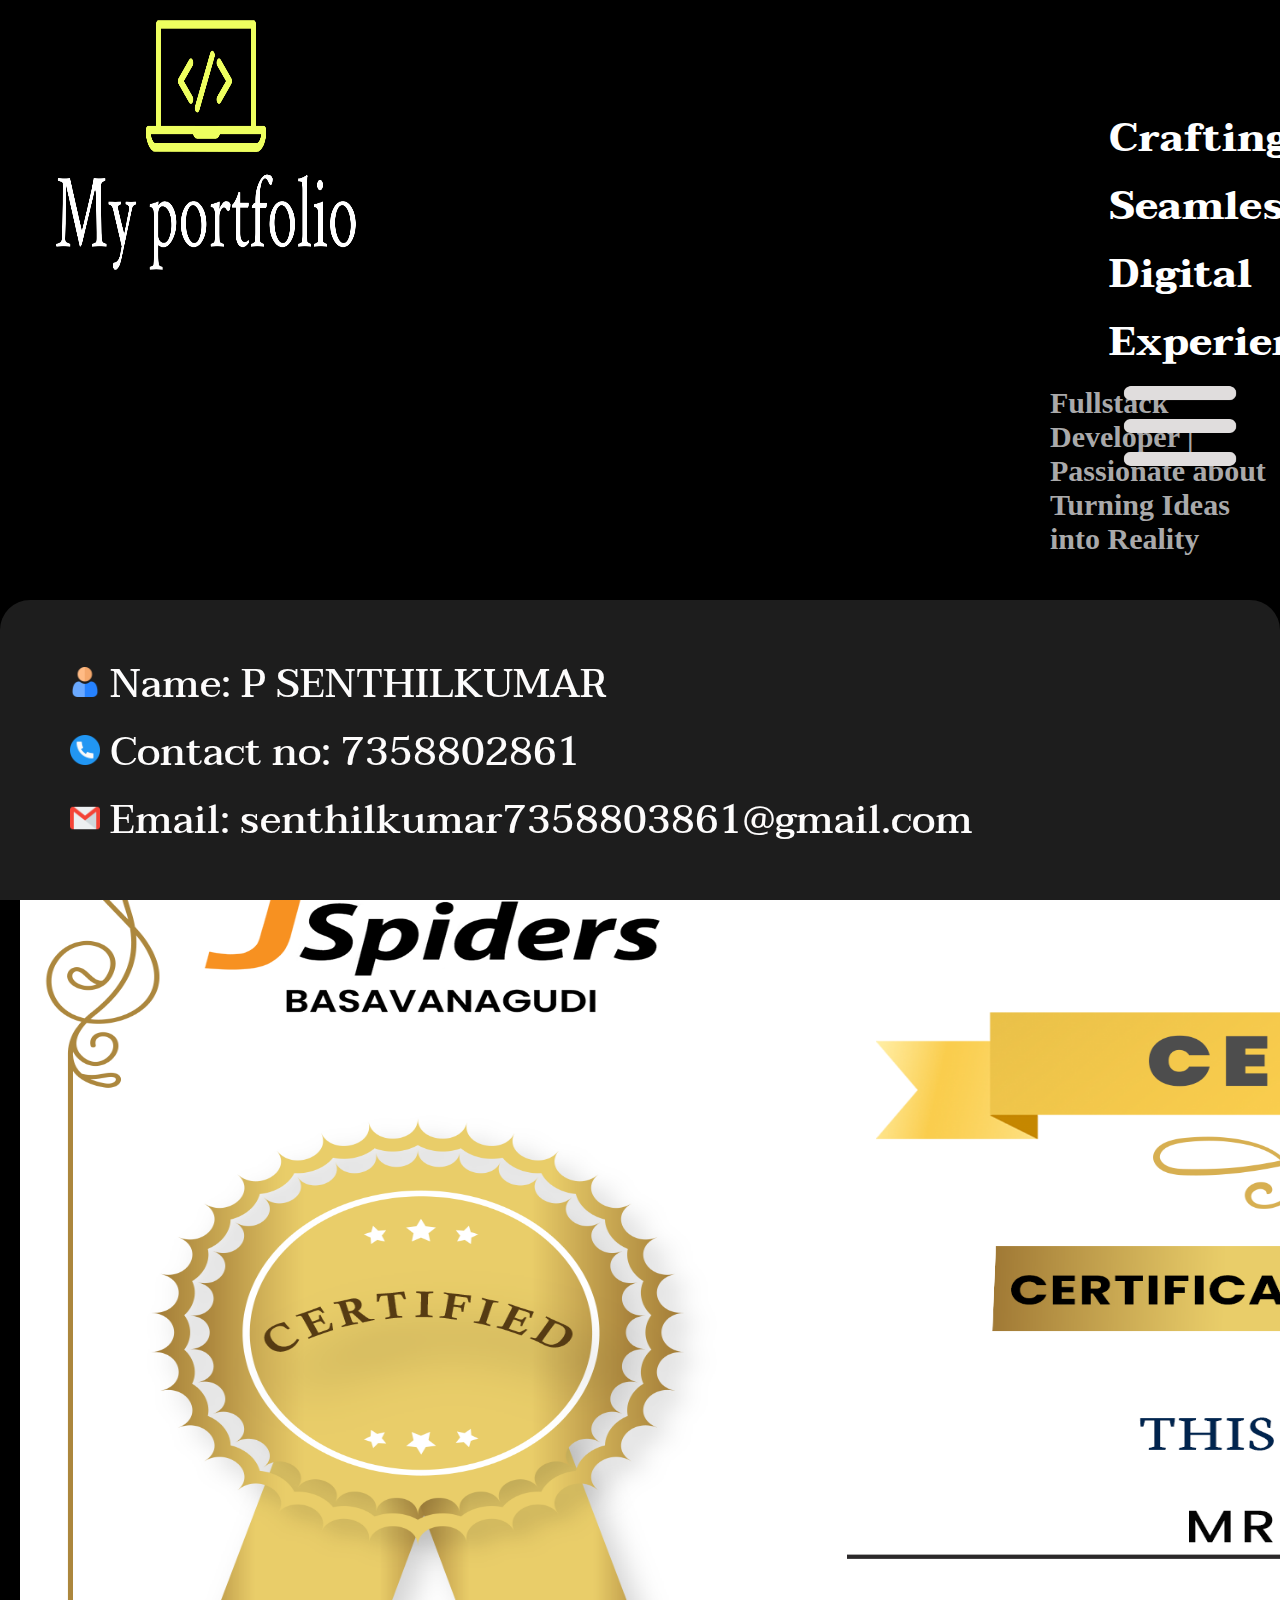
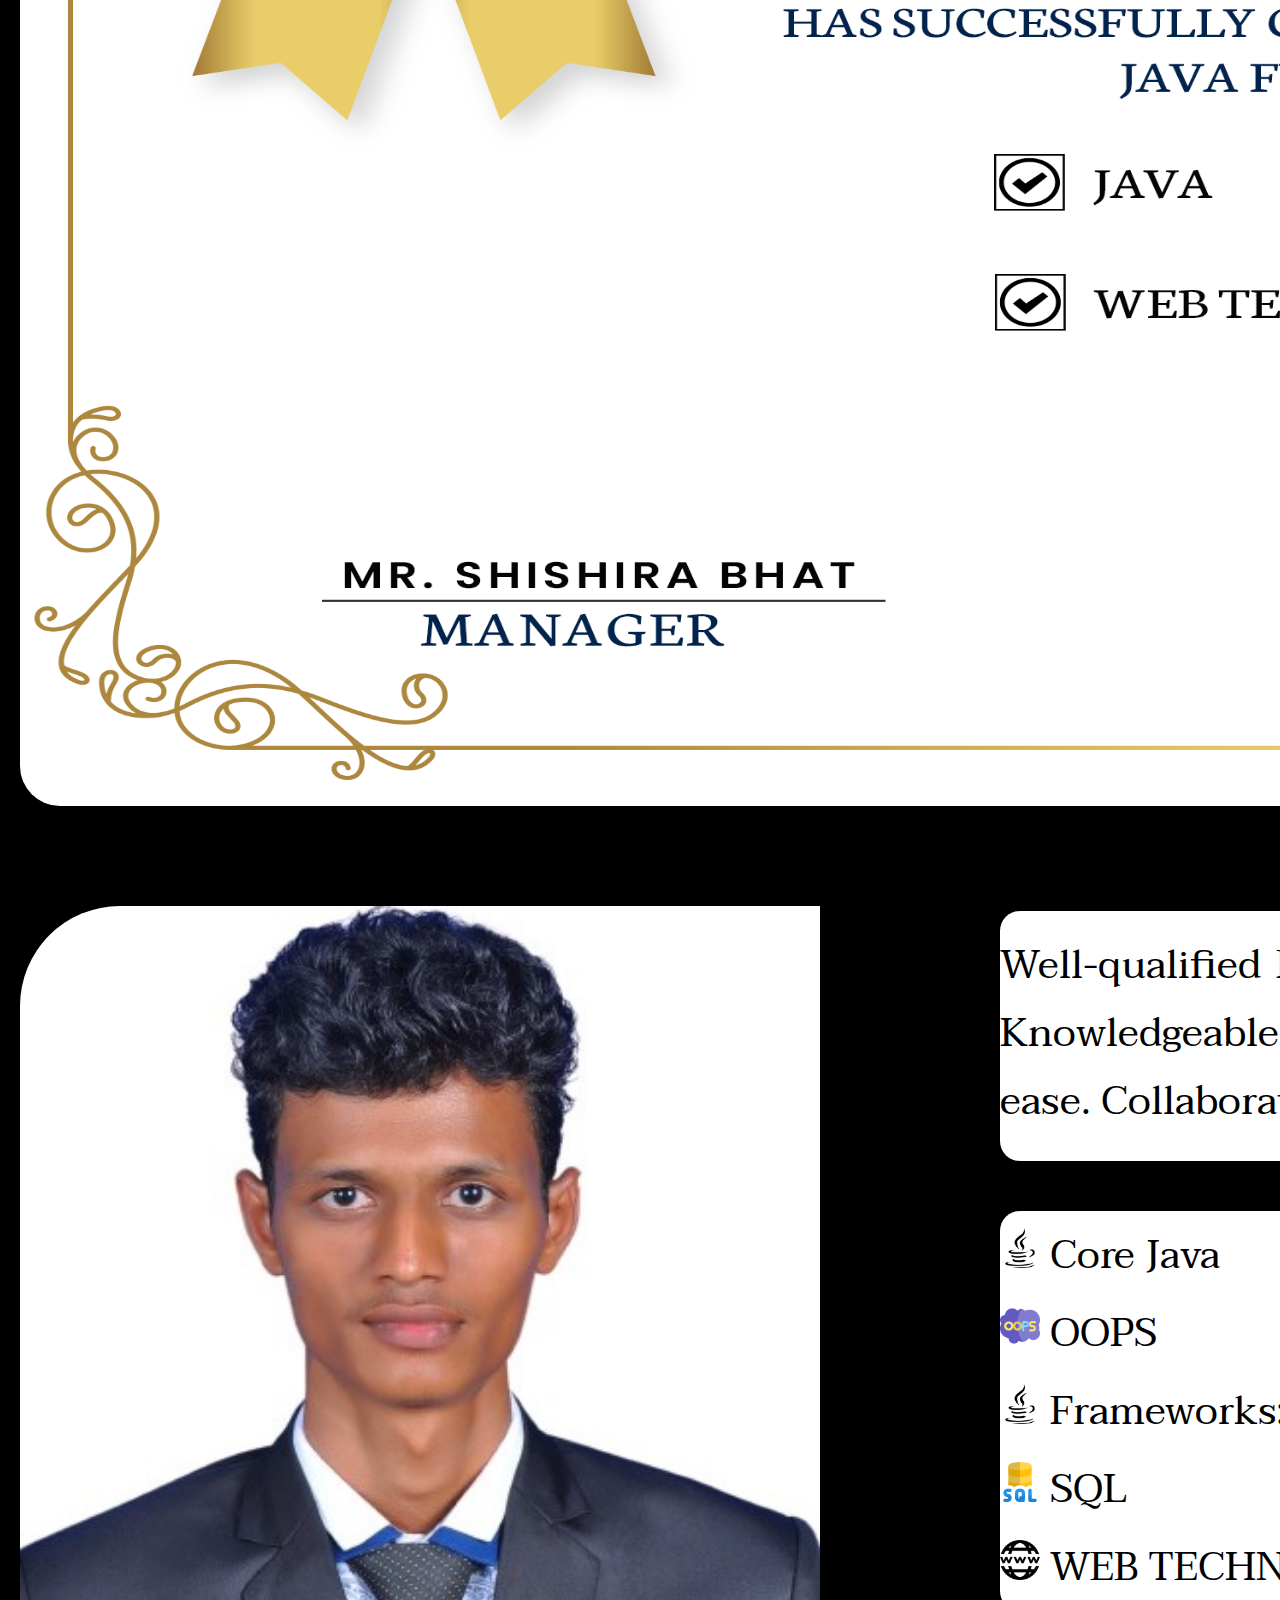
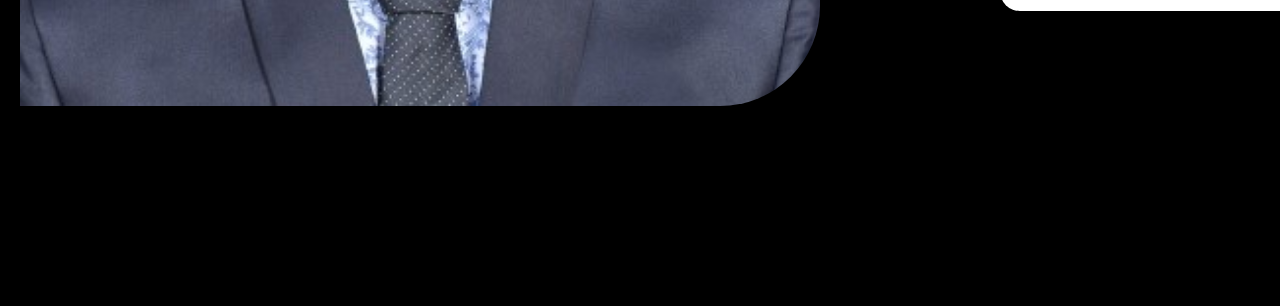
<file: index.html>
<!DOCTYPE html>
<html lang="en">
<head>
    <meta charset="UTF-8">
    <meta name="viewport" content="width=device-width, initial-scale=1.0">
    <title>SGroups</title>
    <link rel="stylesheet" href="/CSS/style.css">
    <link rel="preconnect" href="https://fonts.googleapis.com">
    <link rel="stylesheet" href="https://cdnjs.cloudflare.com/ajax/libs/font-awesome/6.5.1/css/all.min.css" integrity="sha512-DTOQO9RWCH3ppGqcWaEA1BIZOC6xxalwEsw9c2QQeAIftl+Vegovlnee1c9QX4TctnWMn13TZye+giMm8e2LwA==" crossorigin="anonymous" referrerpolicy="no-referrer" />
<link rel="preconnect" href="https://fonts.gstatic.com" crossorigin>
<link href="https://fonts.googleapis.com/css2?family=Hedvig+Letters+Sans&family=Roboto&family=Taviraj&display=swap" rel="stylesheet">
</head>
<body> 
    <section  id="logo">
        <img src="/IMAGES/my-portfolio-high-resolution-logo-transparent.png" alt="" >
    </section>
    <section >
        <h1 id="head">Crafting Seamless Digital Experiences</h1>
        <h6 id="h6">Fullstack Developer | Passionate about Turning Ideas into Reality
        </h6>
    </section>
    <section id="right-menu">
        <a href="">
            <img src="/IMAGES/menu.png" alt="" class="menubutton" >
        </a>
        <div id="dropdown-menu">
            <a href="/HTML/landing_page.html" class="atag" >Login/Register</a>
            <a href="#" class="atag" >Home</a>
            <a href="#"class="atag" >Projects</a>
            <a href="#"class="atag" >Contact Us</a>
        </div>
    </section>

    <section id="banner">
        <img src="/IMAGES/Senthilkumar FullStack Jspidrs.png" alt="" style="height: 1700px; width: 3000px; border-radius: 40px;background-repeat: no-repeat; ">
    </section>

    <section id="profile">

        <article id="photo">
            <img src="/IMAGES/Passport_Photograph.jpg" alt="" style="height:800px;width:800px; border-radius: 100px 0 100px 0; transition: transform 2s;">
        </article>

        <article id="summary">
            <p style="font-size: 40px;font-family: 'Hedvig Letters Sans', sans-serif;
            font-family: 'Roboto', sans-serif;
            font-family: 'Taviraj', serif;">Well-qualified Full Stack Developer familiar with wide range of programming utilities and languages. 
                Knowledgeable of backend and frontend development requirements. Handles any part of process with ease.
                Collaborative team player with excellent technical abilities</p>
        </article>

        <article id="skills"> 
            <pre class="sk"><img src="/ICONS/java-logo.png" alt="" style="height: 40px;width: 40px;"> Core Java</pre>
            <pre class="sk"><img src="/ICONS/oops.png" alt="" style="height: 40px;width: 40px;"> OOPS</pre>  
            <pre class="sk"><img src="/ICONS/java-logo.png" alt="" style="height: 40px;width: 40px;"> Frameworks: Hibernate, Spring boot</pre>    
            <pre class="sk"><img src="/ICONS/sql-server.png" alt="" style="height: 40px;width: 40px;"> SQL</pre>  
            <pre class="sk"><img src="/ICONS/world-wide-web.png" alt="" style="height: 40px;width: 40px;"> WEB TECHNOLOGY</pre>  
                
            
        </article>
        
    </section>

    <footer>

        <article id="personalinfo">
           <pre class="ft"><img src="/ICONS/user.png" alt="" style="height: 30px;width: 30px;"> Name: P SENTHILKUMAR</pre>
            <pre class="ft"><img src="/ICONS/telephone.png" alt="" style="height: 30px;width: 30px;"> Contact no: 7358802861</pre>
            <pre class="ft"><img src="/ICONS/gmail.png" alt="" style="height: 30px;width: 30px;"> Email: senthilkumar7358803861@gmail.com</pre>
        </article>
        <article id="contact">
            <pre class="ft"><a href="https://www.linkedin.com/in/senthilkumar-p-5304a2248" style="text-decoration: none; color:  rgb(253, 252, 252);"><img src="/ICONS/linkedin.png" alt="" style="height: 30px;width: 30px;"> Linkedin</a></pre>
            <pre class="ft"><a href="" style="text-decoration: none;color:  rgb(253, 252, 252);"><img src="/ICONS/github-sign.png" alt="" style="height: 30px;width: 30px;"> github</a></pre>
        </article>

        <p style="margin-left: -1100px;margin-top: 250px; font-size: 20px;">&copy; 2024 My Portfolio. All rights reserved.</p>
    </footer>

</body>
</html>
</file>
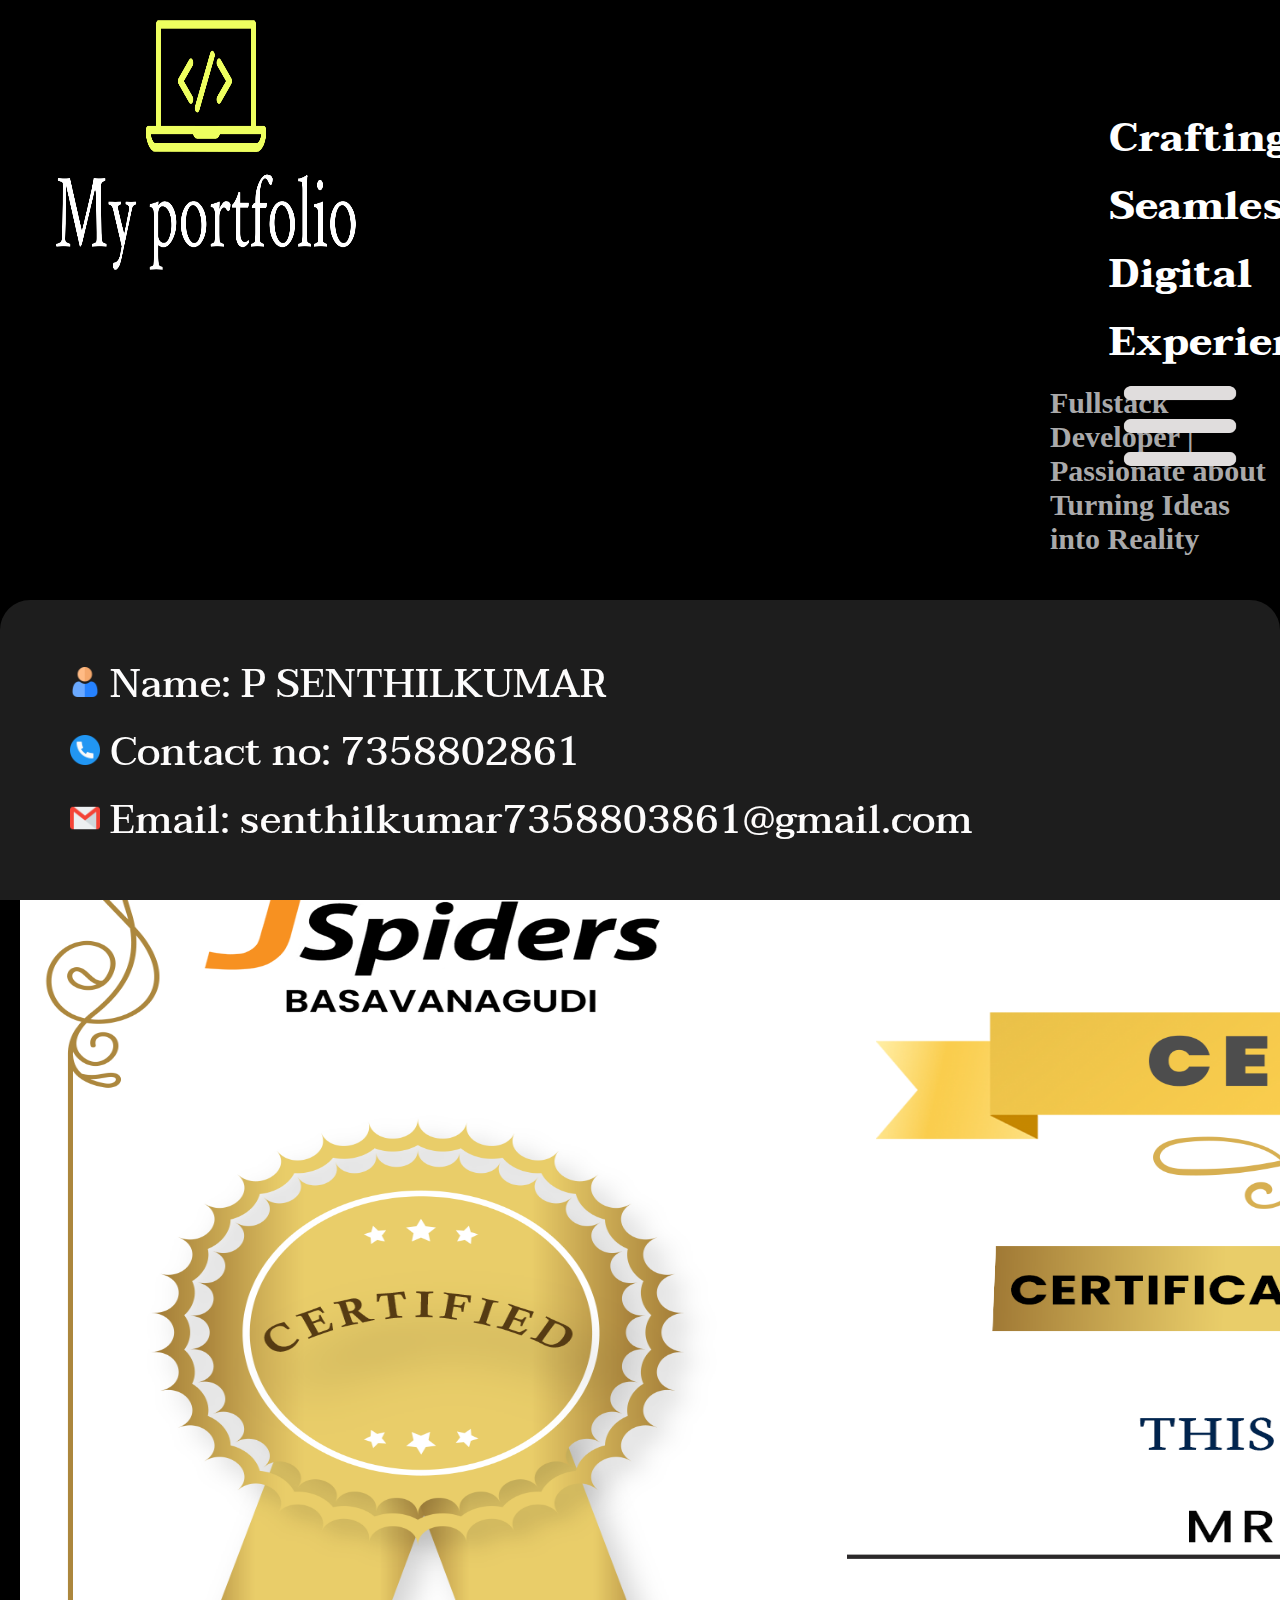
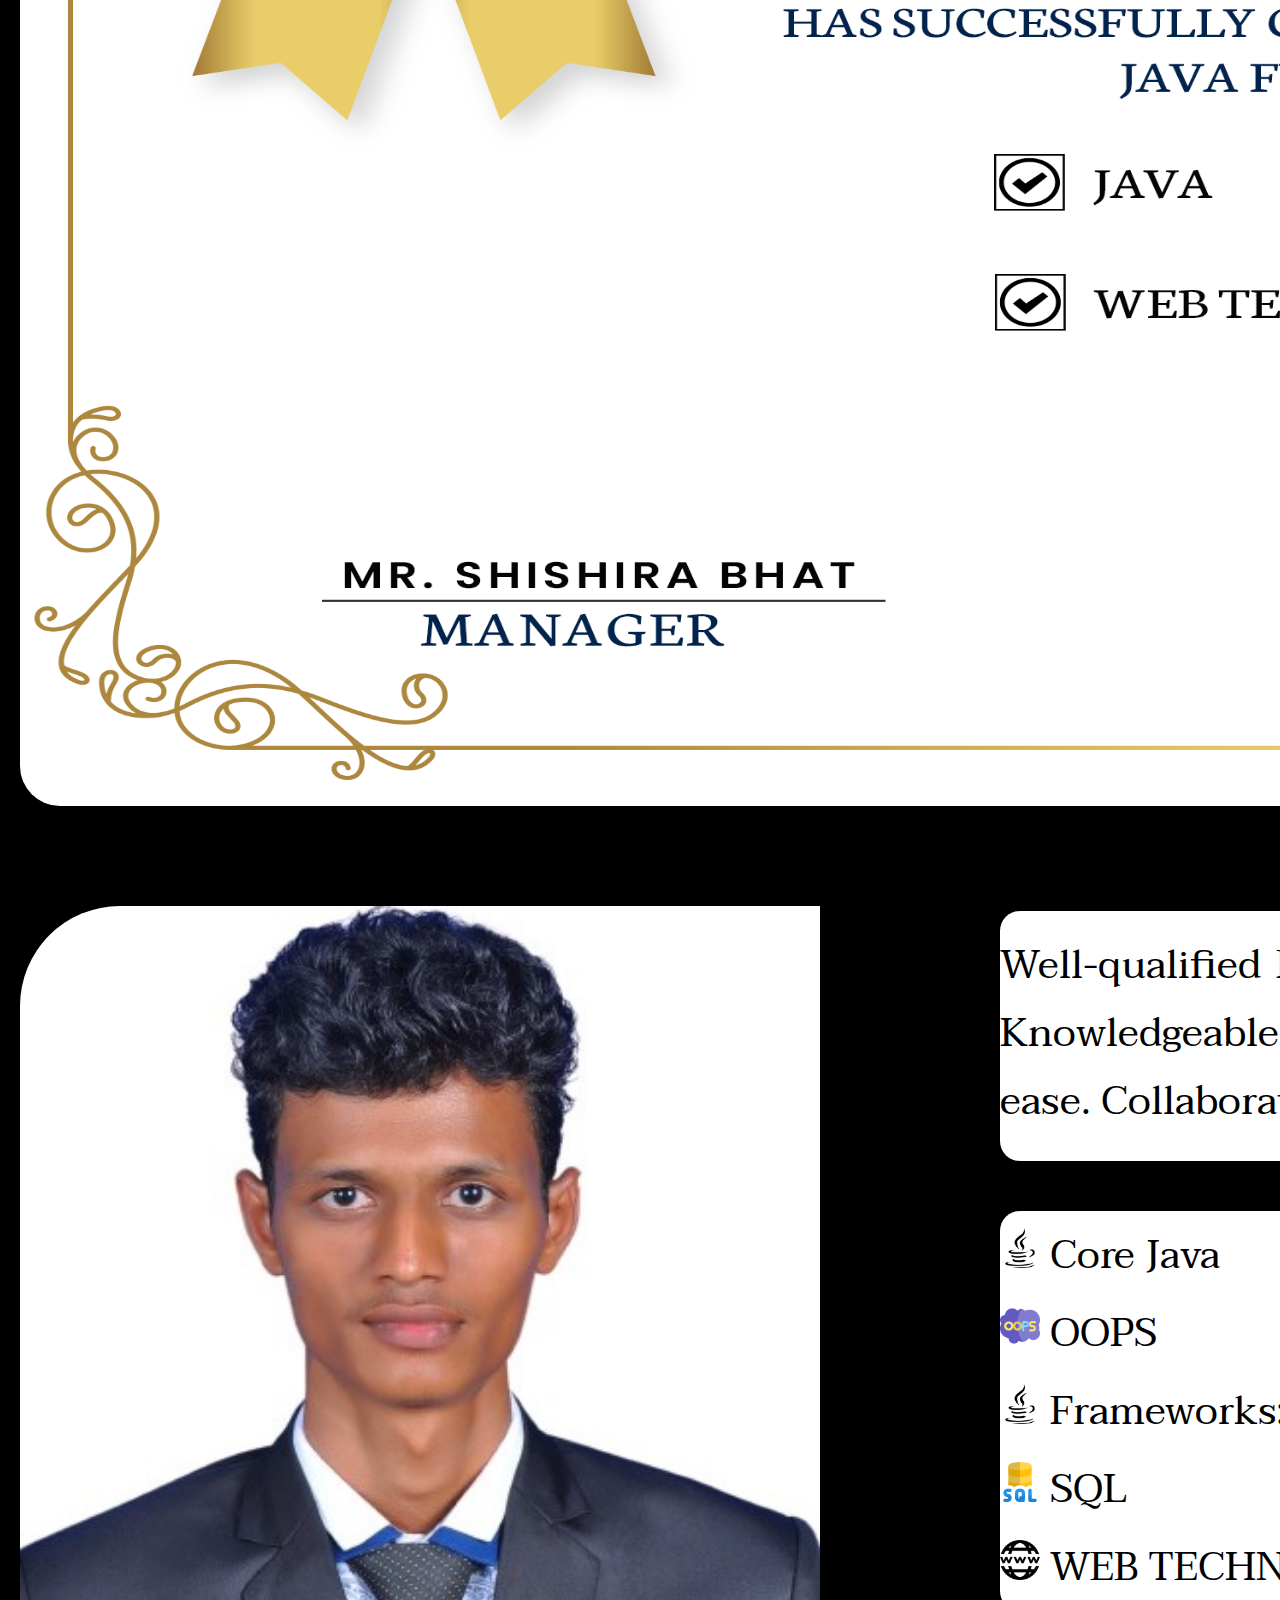
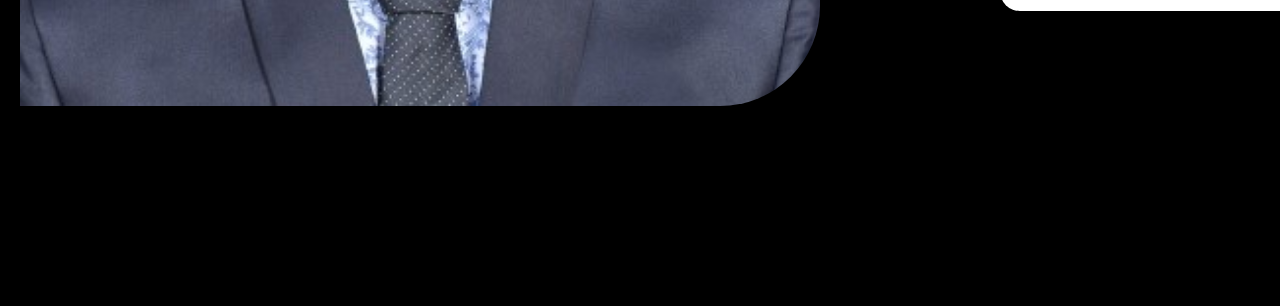
<file: HTML/index.html>
<!DOCTYPE html>
<html lang="en">
<head>
    <meta charset="UTF-8">
    <meta name="viewport" content="width=device-width, initial-scale=1.0">
    <title>SGroups</title>
    <link rel="stylesheet" href="/CSS/style.css">
    <link rel="preconnect" href="https://fonts.googleapis.com">
    <link rel="stylesheet" href="https://cdnjs.cloudflare.com/ajax/libs/font-awesome/6.5.1/css/all.min.css" integrity="sha512-DTOQO9RWCH3ppGqcWaEA1BIZOC6xxalwEsw9c2QQeAIftl+Vegovlnee1c9QX4TctnWMn13TZye+giMm8e2LwA==" crossorigin="anonymous" referrerpolicy="no-referrer" />
<link rel="preconnect" href="https://fonts.gstatic.com" crossorigin>
<link href="https://fonts.googleapis.com/css2?family=Hedvig+Letters+Sans&family=Roboto&family=Taviraj&display=swap" rel="stylesheet">
</head>
<body> 
    <section  id="logo">
        <img src="/IMAGES/my-portfolio-high-resolution-logo-transparent.png" alt="" >
    </section>
    <section >
        <h1 id="head">Crafting Seamless Digital Experiences</h1>
        <h6 id="h6">Fullstack Developer | Passionate about Turning Ideas into Reality
        </h6>
    </section>
    <section id="right-menu">
        <a href="">
            <img src="/IMAGES/menu.png" alt="" class="menubutton" >
        </a>
        <div id="dropdown-menu">
            <a href="/HTML/landing_page.html" class="atag" >Login/Register</a>
            <a href="#" class="atag" >Home</a>
            <a href="#"class="atag" >Projects</a>
            <a href="#"class="atag" >Contact Us</a>
        </div>
    </section>

    <section id="banner">
        <img src="/IMAGES/Senthilkumar FullStack Jspidrs.png" alt="" style="height: 1700px; width: 3000px; border-radius: 40px;background-repeat: no-repeat; ">
    </section>

    <section id="profile">

        <article id="photo">
            <img src="/IMAGES/Passport_Photograph.jpg" alt="" style="height:800px;width:800px; border-radius: 100px 0 100px 0; transition: transform 2s;">
        </article>

        <article id="summary">
            <p style="font-size: 40px;font-family: 'Hedvig Letters Sans', sans-serif;
            font-family: 'Roboto', sans-serif;
            font-family: 'Taviraj', serif;">Well-qualified Full Stack Developer familiar with wide range of programming utilities and languages. 
                Knowledgeable of backend and frontend development requirements. Handles any part of process with ease.
                Collaborative team player with excellent technical abilities</p>
        </article>

        <article id="skills"> 
            <pre class="sk"><img src="/ICONS/java-logo.png" alt="" style="height: 40px;width: 40px;"> Core Java</pre>
            <pre class="sk"><img src="/ICONS/oops.png" alt="" style="height: 40px;width: 40px;"> OOPS</pre>  
            <pre class="sk"><img src="/ICONS/java-logo.png" alt="" style="height: 40px;width: 40px;"> Frameworks: Hibernate, Spring boot</pre>    
            <pre class="sk"><img src="/ICONS/sql-server.png" alt="" style="height: 40px;width: 40px;"> SQL</pre>  
            <pre class="sk"><img src="/ICONS/world-wide-web.png" alt="" style="height: 40px;width: 40px;"> WEB TECHNOLOGY</pre>  
                
            
        </article>
        
    </section>

    <footer>

        <article id="personalinfo">
           <pre class="ft"><img src="/ICONS/user.png" alt="" style="height: 30px;width: 30px;"> Name: P SENTHILKUMAR</pre>
            <pre class="ft"><img src="/ICONS/telephone.png" alt="" style="height: 30px;width: 30px;"> Contact no: 7358802861</pre>
            <pre class="ft"><img src="/ICONS/gmail.png" alt="" style="height: 30px;width: 30px;"> Email: senthilkumar7358803861@gmail.com</pre>
        </article>
        <article id="contact">
            <pre class="ft"><a href="https://www.linkedin.com/in/senthilkumar-p-5304a2248" style="text-decoration: none; color:  rgb(253, 252, 252);"><img src="/ICONS/linkedin.png" alt="" style="height: 30px;width: 30px;"> Linkedin</a></pre>
            <pre class="ft"><a href="" style="text-decoration: none;color:  rgb(253, 252, 252);"><img src="/ICONS/github-sign.png" alt="" style="height: 30px;width: 30px;"> github</a></pre>
        </article>

        <p style="margin-left: -1100px;margin-top: 250px; font-size: 20px;">&copy; 2024 My Portfolio. All rights reserved.</p>
    </footer>

</body>
</html>
</file>
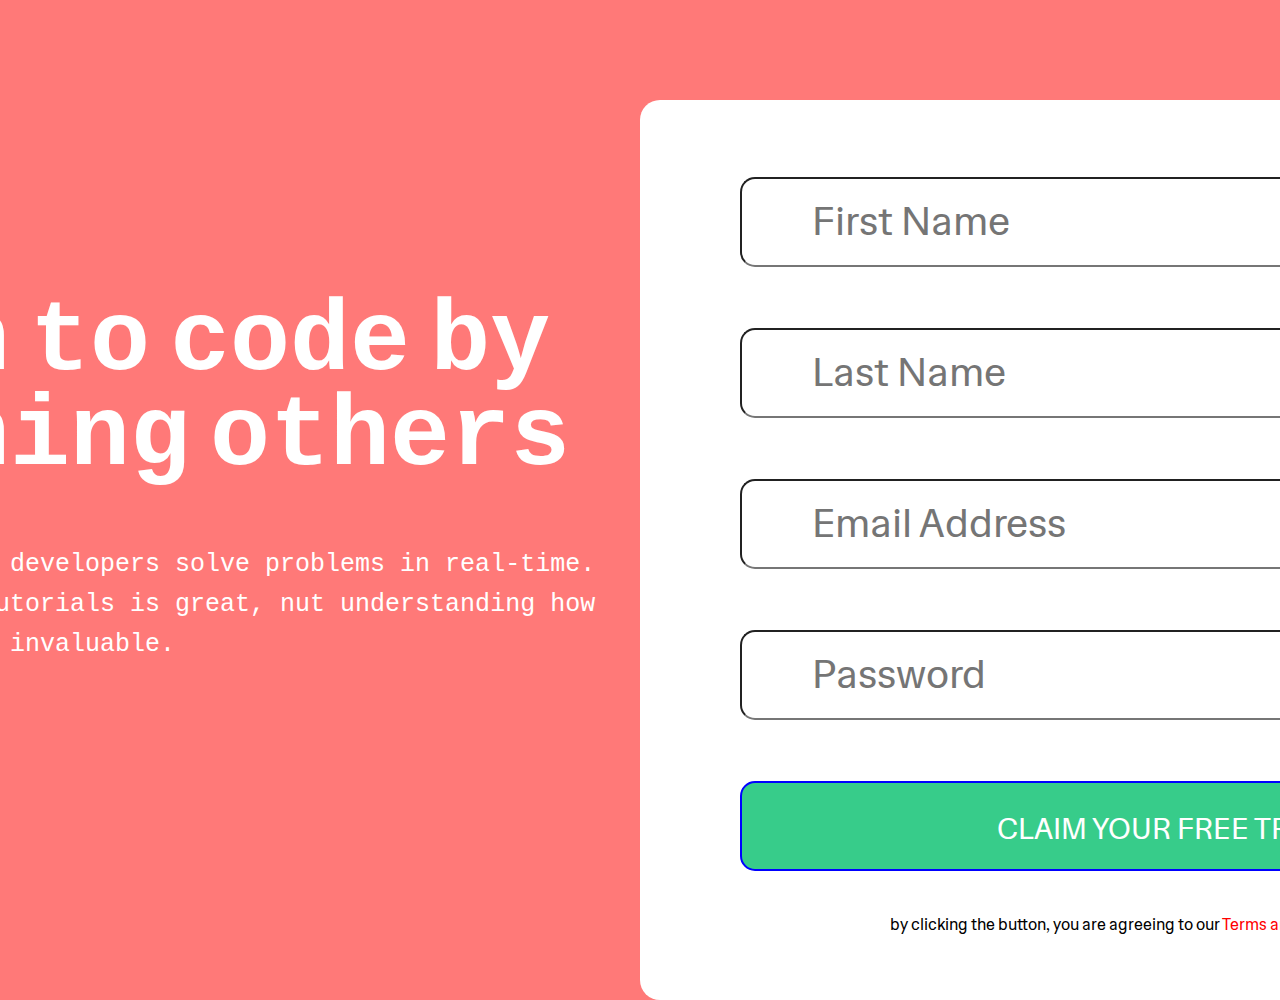
<file: landing_page.html>
<!DOCTYPE html>
<html lang="en">
<head>
    <meta charset="UTF-8">
    <meta name="viewport" content="width=device-width, initial-scale=1.0">
    <title>Landing Page</title>
    <link rel="stylesheet" href="/CSS/landing_page.css">
    <link rel="stylesheet" href="https://cdnjs.cloudflare.com/ajax/libs/font-awesome/6.5.1/css/all.min.css" integrity="sha512-DTOQO9RWCH3ppGqcWaEA1BIZOC6xxalwEsw9c2QQeAIftl+Vegovlnee1c9QX4TctnWMn13TZye+giMm8e2LwA==" crossorigin="anonymous" referrerpolicy="no-referrer" />
    <link rel="preconnect" href="https://fonts.googleapis.com">
<link rel="preconnect" href="https://fonts.gstatic.com" crossorigin>
<link href="https://fonts.googleapis.com/css2?family=Hedvig+Letters+Sans&family=Roboto&display=swap" rel="stylesheet">
</head>
<body>
    
    <section id="sec1">
        <!-- First block start's here -->
        <article id="a1">
            <aside id="as1"><pre>Learn to code by
watching others
            </pre></aside>
            <aside id="as2">
                <pre>
see how experienced developers solve problems in real-time.
watching scripted tutorials is great, nut understanding how 
developers think is invaluable.
                </pre>
            </aside>
        </article>
        <!-- First block ends here -->

        <!-- & Second block start's here -->
        <article id="a2">
            <aside id="as3"><a href="">Try it free 7 days</a> <pre style="font-family:'Hedvig Letters Sans', sans-serif;font-size: 40px; color: rgb(184, 182, 182);"> then $20/mo. there after</pre></aside>
            <aside id="as4">
                
                    <form action="">
                        <input type="text" name="first_name" id="" placeholder="First Name" class="size">
                        <br><br>
                        <input type="text" name="first_name" id="" placeholder="Last Name" class="size">
                        <br><br>
                        <input type="email" name="first_name" id="" placeholder="Email Address" class="size">
                        <br><br>
                        <input type="password" name="first_name" id="" placeholder="Password" class="size">
                        <br><br>
                        <a href="#a">
                         <input type="submit" name="first_name" id="" placeholder="Password" class="size" value="CLAIM YOUR FREE TRAIL" style="background-color: #37CC8A; color: #ffffff; border: 2px solid blue">
                        </a>
                        <aside id="as5">by clicking the button, you are agreeing to our <a href="" style="color: red; text-decoration: none;">Terms and Conditions</a></aside>
                    </form>   
            </aside>
            
        </article>
        <!-- & Second block End's here -->
    </section>
</body>
</html>
</file>
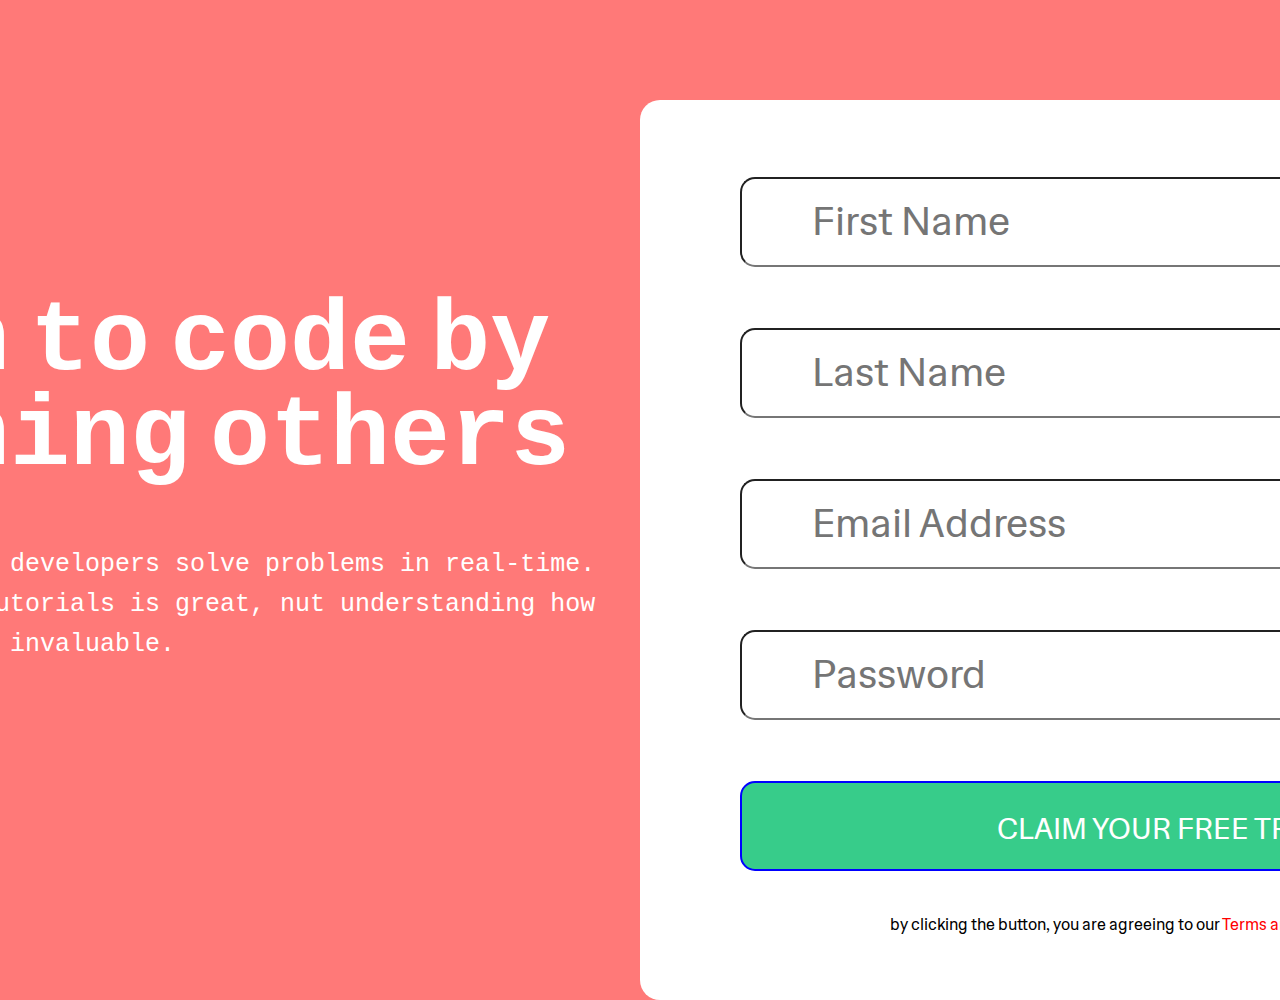
<file: HTML/landing_page.html>
<!DOCTYPE html>
<html lang="en">
<head>
    <meta charset="UTF-8">
    <meta name="viewport" content="width=device-width, initial-scale=1.0">
    <title>Landing Page</title>
    <link rel="stylesheet" href="/CSS/landing_page.css">
    <link rel="stylesheet" href="https://cdnjs.cloudflare.com/ajax/libs/font-awesome/6.5.1/css/all.min.css" integrity="sha512-DTOQO9RWCH3ppGqcWaEA1BIZOC6xxalwEsw9c2QQeAIftl+Vegovlnee1c9QX4TctnWMn13TZye+giMm8e2LwA==" crossorigin="anonymous" referrerpolicy="no-referrer" />
    <link rel="preconnect" href="https://fonts.googleapis.com">
<link rel="preconnect" href="https://fonts.gstatic.com" crossorigin>
<link href="https://fonts.googleapis.com/css2?family=Hedvig+Letters+Sans&family=Roboto&display=swap" rel="stylesheet">
</head>
<body>
    
    <section id="sec1">
        <!-- First block start's here -->
        <article id="a1">
            <aside id="as1"><pre>Learn to code by
watching others
            </pre></aside>
            <aside id="as2">
                <pre>
see how experienced developers solve problems in real-time.
watching scripted tutorials is great, nut understanding how 
developers think is invaluable.
                </pre>
            </aside>
        </article>
        <!-- First block ends here -->

        <!-- & Second block start's here -->
        <article id="a2">
            <aside id="as3"><a href="">Try it free 7 days</a> <pre style="font-family:'Hedvig Letters Sans', sans-serif;font-size: 40px; color: rgb(184, 182, 182);"> then $20/mo. there after</pre></aside>
            <aside id="as4">
                
                    <form action="">
                        <input type="text" name="first_name" id="" placeholder="First Name" class="size">
                        <br><br>
                        <input type="text" name="first_name" id="" placeholder="Last Name" class="size">
                        <br><br>
                        <input type="email" name="first_name" id="" placeholder="Email Address" class="size">
                        <br><br>
                        <input type="password" name="first_name" id="" placeholder="Password" class="size">
                        <br><br>
                        <a href="#a">
                         <input type="submit" name="first_name" id="" placeholder="Password" class="size" value="CLAIM YOUR FREE TRAIL" style="background-color: #37CC8A; color: #ffffff; border: 2px solid blue">
                        </a>
                        <aside id="as5">by clicking the button, you are agreeing to our <a href="" style="color: red; text-decoration: none;">Terms and Conditions</a></aside>
                    </form>   
            </aside>
            
        </article>
        <!-- & Second block End's here -->
    </section>
</body>
</html>
</file>
<file: CSS/style.css>
*{
    margin: 0;
    padding: 0;
    box-sizing: border-box;
}
body{
    height: 100vh;
    width: 100%;
    background-size: cover;
    background-color: black;
    background-position: center;
    color: white;
    z-index: 1;
    margin: 0;
}

/* Head section starts */

#logo{
    height: fit-content;
    width: fit-content;
    margin-left: 56px;
    margin-top: 20px;
    /* border: 5px solid blue; */
}

#logo img{
    height: 250px; width: 300px;
}

#head{
    height: fit-content;
    width: fit-content;
    font-size: 40px;
    margin-left: 1109px;
    margin-top: -170px;
    font-family: 'Hedvig Letters Sans', sans-serif;
    font-family: 'Roboto', sans-serif;
    font-family: 'Taviraj', serif;
    /* border: 2px solid black; */
}

#h6{
    margin-left: 1050px; 
    font-size: 30px;margin-top: 
    10px;color: rgb(169, 169, 170);
}

#right-menu{
    position: relative;
    display: inline-block;
    float: right;
    margin-top: -230px;
}

.menubutton {
    height: 200px;
    background-color: transparent;
    padding:25px;
    cursor: pointer;
    /* border: 2px solid blue;  */
}
#right-menu:hover #dropdown-menu{
    height: 500px;
    width: 300px;
    display:flex;
    flex-direction: column;
    position: absolute;
    background-color: white;
    z-index: 1;
    border-radius: 25px;
    margin-left: -110px;
}
.atag{
    display: none;
}
/* #dropdown-menu{
    height: 400px;
    width: 250px;
    display:flex;
    flex-direction: column;
    position: absolute;
    background-color: #f9f9f9;
    min-width: 158px;
    z-index: 1;
    
} */
#right-menu:hover #dropdown-menu .atag
{
    display: flex;
    flex-direction: column;
    font-size: 35px;
    font-family: 'Hedvig Letters Sans', sans-serif;
    font-family: 'Roboto', sans-serif;
    font-family: 'Taviraj', serif;
    align-items: center;
    margin-top: 50px;
    color:black ;
    text-decoration: none;
}
/* #dropdown-menu .atag{
    display: flex;
    flex-direction: column;
    font-size: 30px;
    font-family: 'Hedvig Letters Sans', sans-serif;
    font-family: 'Roboto', sans-serif;
    font-family: 'Taviraj', serif;
    align-items: center;
    margin-top: 40px;
    color:black ;
    text-decoration: none;
} */
#dropdown-menu .atag:hover{
    background-color: #e3fc42;
    border-radius: 20px;
}

/* Head section ends */

#banner{
   height: 1500px;
   width: 3000px;
   /* border: 2px solid red; */
   margin-top: 250px;
   margin-left: 20px;
   /* position: fixed; */
   display: flex; flex-direction: column;align-items: center;justify-content: center;
}


#profile{
    height: 1000px;
    width: 100%;
    /* border: 2px solid red; */
    margin-top: 200px;

}
#photo{
    height: 800px;
    width: 800px;
    /* border: 2px solid red; */
    margin-left: 20px;
    margin-top: 50px;
    position: relative;
    overflow: hidden;
   
}

#photo:hover img{
    transform: scaleX(-1);
}

#summary{
    height:250px;
    width: 1900px;
    color: black;
    background-color:#FFFFFF;
    margin-left: 1000px;
    margin-top: -795px;
    text-align:justify;
    padding-top: 20px;
    border-radius: 20px;
}


#skills{
    height: 400px;
    width: 800px;
    background-color: #FFFFFF;
    color: black;
    /* border:2px solid red; */
    margin-left: 1000px;
    margin-top: 50px;
    border-radius: 20px;
}

.sk{
    font-size: 40px;
    font-family: 'Hedvig Letters Sans', sans-serif;
    font-family: 'Roboto', sans-serif;
    font-family: 'Taviraj', serif;
    padding-top: 10px;

}



/* foot starts */
footer {
    background-color: #1d1d1d;
    color: rgb(253, 252, 252);
    text-align: center;
    padding: 20px;
    position: fixed;
    bottom: 0;
    height: 300px;
    width: 100%;
    border-radius: 30px 30px 0 0;
    display: flex;
}

#personalinfo{
    height: 250px;
    width: 800px;
    /* border: 2px solid red; */
    margin-left: 50px;
    margin-top: 30px;
}

.ft{
    font-size: 40px;
    font-weight:500;
    text-align: left;
    font-family: 'Hedvig Letters Sans', sans-serif;
    font-family: 'Roboto', sans-serif;
    font-family: 'Taviraj', serif;
}

#contact{
    height: 200px;
    width: 200px;
    /* border: 2px solid red; */
    margin-left: 1400px;
    margin-top: 30px;


}
</file>
<file: CSS/landing_page.css>
*{
    margin: 0;
    padding: 0;
    box-sizing: border-box;
}
body{
    background-color: #FF7978;
    height: 100vh;
    display: flex;
    align-items: center;
    justify-content: center;
}
#sec1{
    height: 1100px;
    width: 2000px;
    /* border: 5px solid black; */
    border-radius: 20px;
    display: flex;
    align-items: center;
    justify-content: space-between;

}
#a1{
    height:800px ;
    width: 1000px;
    display: flex;
    flex-direction: column;
    align-items: center;
    justify-content: center;
    /* border: 2px solid blue; */
}
#a2{
    height:1100px ;
    width: 1000px;
    /* border: 2px solid blue; */
    display: flex;
    flex-direction: column;
    justify-content: space-between;;
    font-family: 'Hedvig Letters Sans', sans-serif;
}
#as1{
    height: 250px;
    width: 1000px;
    margin-top: 140px;
    font-size: 100px;
    color: white;
    word-spacing: -40px;
    line-height: 95px;
    font-family: 'Hedvig Letters Sans', sans-serif;
    font-family: 'Roboto', sans-serif;
    font-weight: 600;
    padding-left: 70px;
    /* border: 2px solid black; */
} 
  /* ! second block  */
#as2{
    height: 200px;
    width: 1000px;
    font-size: 25px;
    color: white;
    padding-left: 70px;
    line-height: 40px;
    font-family: 'Hedvig Letters Sans', sans-serif;
    font-family: 'Roboto', sans-serif;
    display: flex;
    flex-direction: column;
    justify-content: space-between;
    /* border: 2px solid black; */
}

#as3{
    height: 100px;
    width:1000px;
    /* border: 2px solid white; */
    border-radius: 20px;
    background-color: #5D54A3;
    display: flex;
    align-items: center;
    justify-content: center;
    margin-top: -200;
}
#as3 a{
    color: white;
    font-size: 40px;
    font-weight: 500px;
    font-family: 'Hedvig Letters Sans', sans-serif;
    text-decoration: none;
    
}
#as4{
    height: 900px;
    width: 1000px;
    /* border: 2px solid white; */
    display: flex;
    flex-direction: column;
    align-items: center;
    background-color: white;
    border-radius: 20px;
    justify-content: space-between;
    margin-top: -180px;
    padding-top: 37px;
}
.size{
    height: 90px;
    width: 800px;
    border-radius: 15px;
    margin-top: 40px;
    font-weight: 100;
    font-family: 'Hedvig Letters Sans', sans-serif;
    
}
.size::placeholder{
    font-size: 40px;
    padding-left: 20px;
    font-family: 'Hedvig Letters Sans', sans-serif;
}
input{
    padding-top: 5px;
    padding-left: 50px;
    font-family: 'Hedvig Letters Sans', sans-serif;
    text-decoration: none;
    font-size: 30px; 
}
#as5{
    height: fit-content;
    width: fit-content;
    /* border: 2px solid blue; */
    margin-top: 43px;
    margin-left: 150px;
}
</file>
